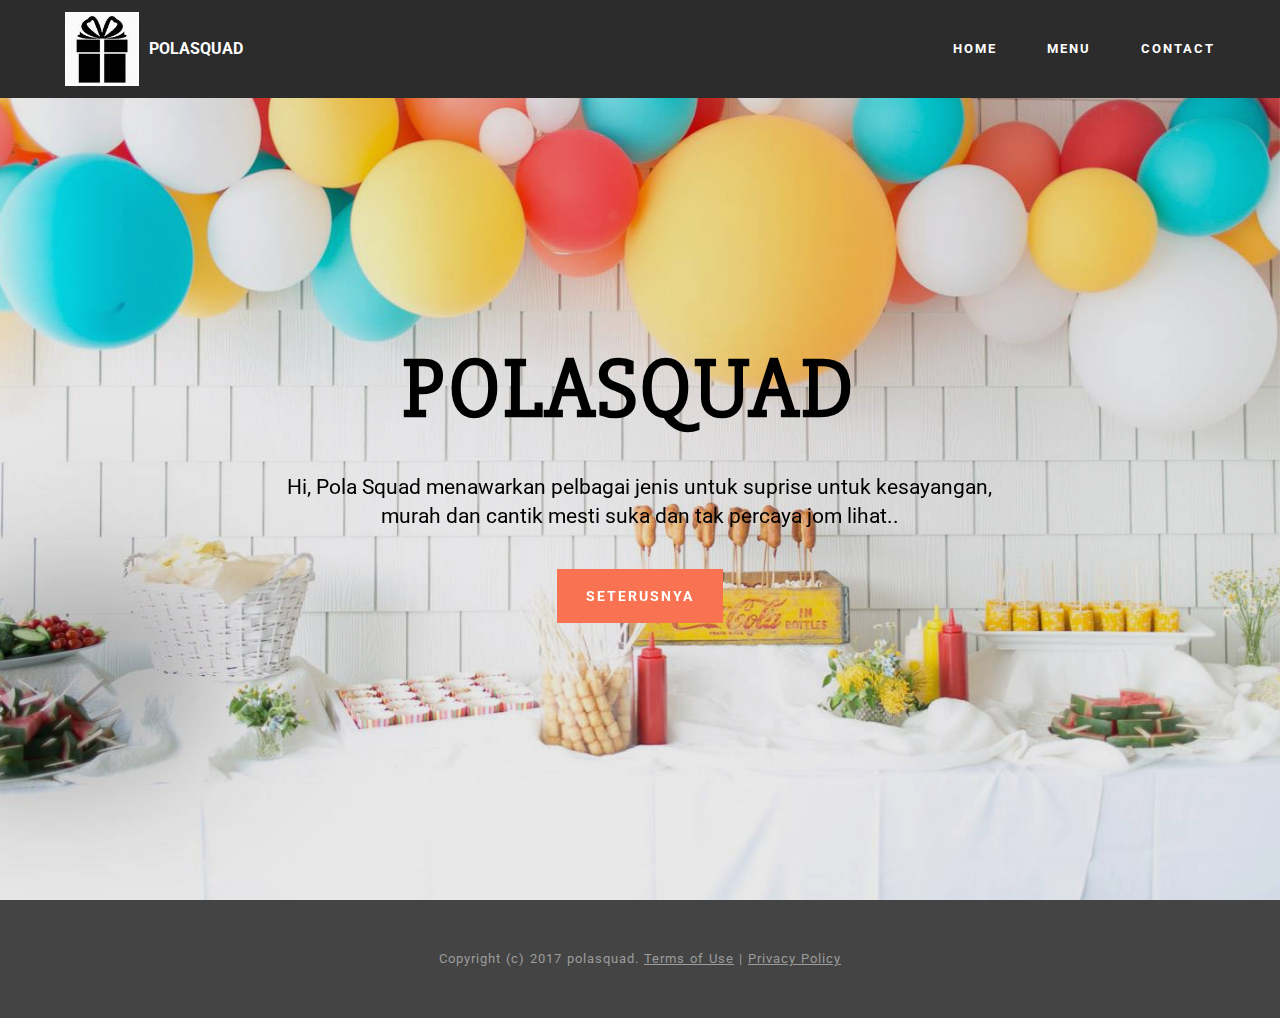
<file: index.html>
<!DOCTYPE html>
<html>
<head>
  <!-- Site made with Mobirise Website Builder v4.4.1, https://mobirise.com -->
  <meta charset="UTF-8">
  <meta http-equiv="X-UA-Compatible" content="IE=edge">
  <meta name="generator" content="Mobirise v4.4.1, mobirise.com">
  <meta name="viewport" content="width=device-width, initial-scale=1">
  <link rel="shortcut icon" href="assets/images/images-128x128.jpg" type="image/x-icon">
  <meta name="description" content="">
  <title>Home</title>
  <link rel="stylesheet" href="https://fonts.googleapis.com/css?family=Roboto:700,400&subset=cyrillic,latin,greek,vietnamese">
  <link rel="stylesheet" href="assets/bootstrap/css/bootstrap.min.css">
  <link rel="stylesheet" href="assets/animate.css/animate.min.css">
  <link rel="stylesheet" href="assets/mobirise/css/style.css">
  <link rel="stylesheet" href="assets/mobirise/css/mbr-additional.css" type="text/css">
  
  
  
</head>
<body>
<section class="mbr-navbar mbr-navbar--freeze mbr-navbar--absolute mbr-navbar--sticky mbr-navbar--auto-collapse" id="ext_menu-1" data-rv-view="321">
    <div class="mbr-navbar__section mbr-section">
        <div class="mbr-section__container container">
            <div class="mbr-navbar__container">
                <div class="mbr-navbar__column mbr-navbar__column--s mbr-navbar__brand">
                    <span class="mbr-navbar__brand-link mbr-brand mbr-brand--inline">
                        <span class="mbr-brand__logo"><a href="index.html" target="_blank"><img src="assets/images/images-128x128.jpg" class="mbr-navbar__brand-img mbr-brand__img" alt="Mobirise"></a></span>
                        <span class="mbr-brand__name"><a class="mbr-brand__name text-white" href="index.html">POLASQUAD</a></span>
                    </span>
                </div>
                <div class="mbr-navbar__hamburger mbr-hamburger"><span class="mbr-hamburger__line"></span></div>
                <div class="mbr-navbar__column mbr-navbar__menu">
                    <nav class="mbr-navbar__menu-box mbr-navbar__menu-box--inline-right">
                        <div class="mbr-navbar__column">
                            <ul class="mbr-navbar__items mbr-navbar__items--right float-left mbr-buttons mbr-buttons--freeze mbr-buttons--right btn-decorator mbr-buttons--active mbr-buttons--only-links"><li class="mbr-navbar__item"><a class="mbr-buttons__link btn text-white" href="index.html">HOME</a></li><li class="mbr-navbar__item"><a class="mbr-buttons__link btn text-white" href="page2.html">MENU</a></li><li class="mbr-navbar__item"><a class="mbr-buttons__link btn text-white" href="page3.html">CONTACT</a></li></ul>                            
                            
                        </div>
                    </nav>
                </div>
            </div>
        </div>
    </div>
</section>

<section class="engine"><a href="https://mobirise.co/c">free web maker</a></section><section class="mbr-box mbr-section mbr-section--relative mbr-section--fixed-size mbr-section--full-height mbr-section--bg-adapted mbr-parallax-background" id="header4-2" data-rv-view="323" style="background-image: url(assets/images/jillian-harris-leos-birthday-235-1500x1000.jpg);">
    <div class="mbr-box__magnet mbr-box__magnet--sm-padding mbr-box__magnet--center-center mbr-after-navbar">
        <div class="mbr-overlay" style="opacity: 0.1; background-color: rgb(34, 34, 34);"></div>
        <div class="mbr-box__container mbr-section__container container">
            <div class="mbr-box mbr-box--stretched"><div class="mbr-box__magnet mbr-box__magnet--center-center">
                <div class="row"><div class=" col-sm-8 col-sm-offset-2">
                    <div class="mbr-hero animated fadeInUp">
                        <h1 class="mbr-hero__text">POLASQUAD&nbsp;<br><br></h1>
                        <p class="mbr-hero__subtext">Hi, Pola Squad menawarkan pelbagai jenis untuk suprise untuk kesayangan, murah dan cantik mesti suka dan tak percaya jom lihat..</p>
                    </div>
                    <div class="mbr-buttons btn-inverse mbr-buttons--center"><a class="mbr-buttons__btn btn btn-lg btn-danger animated fadeInUp delay" href="page2.html">SETERUSNYA</a> </div>
                </div></div>
            </div></div>
        </div>
        
    </div>
</section>

<footer class="mbr-section mbr-section--relative mbr-section--fixed-size" id="footer1-3" data-rv-view="326" style="background-color: rgb(68, 68, 68);">
    
    <div class="mbr-section__container container">
        <div class="mbr-footer mbr-footer--wysiwyg row" style="padding-top: 49.2px; padding-bottom: 49.2px;">
            <div class="col-sm-12">
                <p class="mbr-footer__copyright">Copyright (c) 2017 polasquad. <a class="mbr-footer__link text-gray" href="https://mobirise.com/">Terms of Use</a>  | <a class="mbr-footer__link text-gray" href="https://mobirise.com/">Privacy Policy</a></p>
            </div>
        </div>
    </div>
</footer>


  <script src="assets/web/assets/jquery/jquery.min.js"></script>
  <script src="assets/bootstrap/js/bootstrap.min.js"></script>
  <script src="assets/smooth-scroll/smooth-scroll.js"></script>
  <script src="assets/jarallax/jarallax.js"></script>
  <script src="assets/mobirise/js/script.js"></script>
  
  
</body>
</html>
</file>
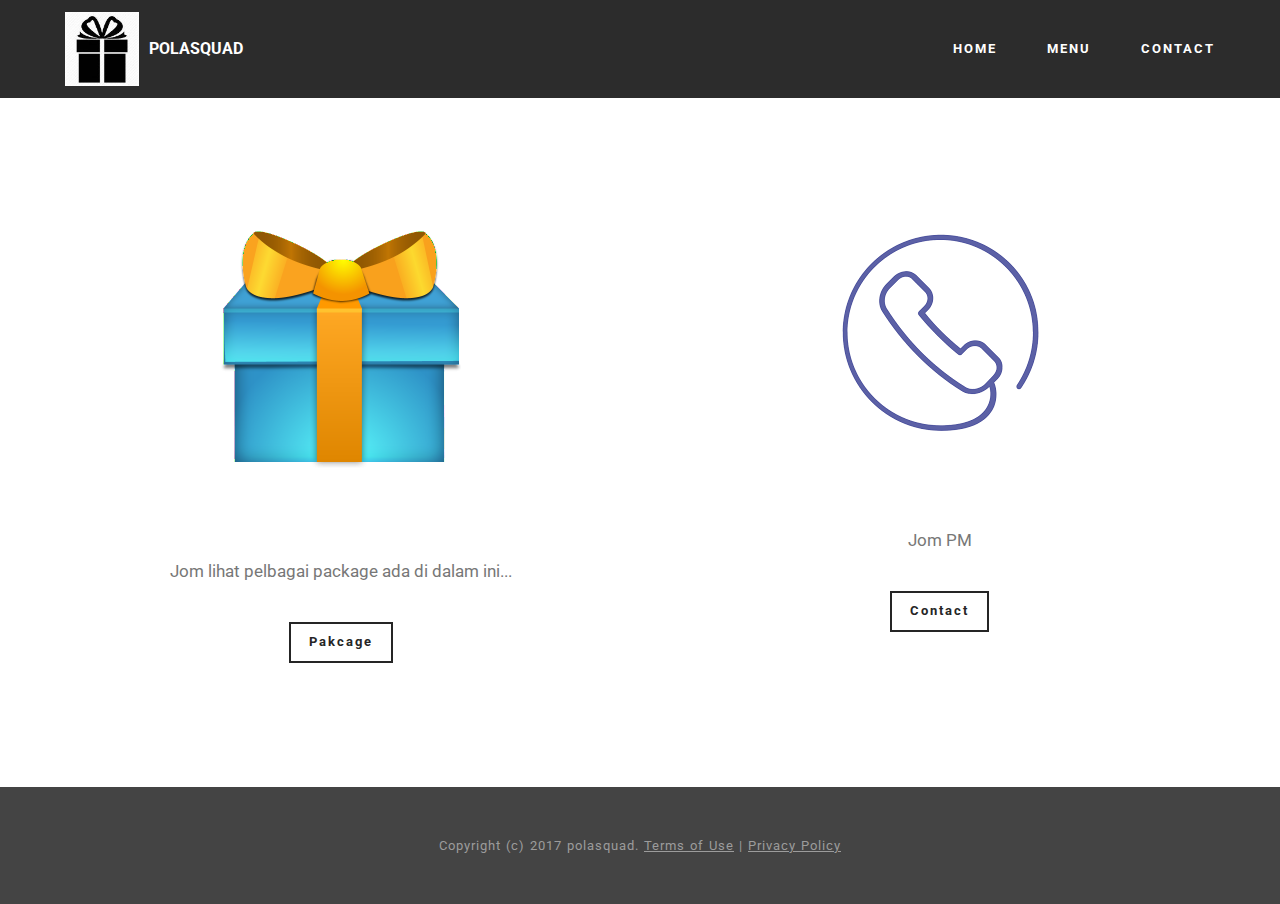
<file: page2.html>
<!DOCTYPE html>
<html>
<head>
  <!-- Site made with Mobirise Website Builder v4.4.1, https://mobirise.com -->
  <meta charset="UTF-8">
  <meta http-equiv="X-UA-Compatible" content="IE=edge">
  <meta name="generator" content="Mobirise v4.4.1, mobirise.com">
  <meta name="viewport" content="width=device-width, initial-scale=1">
  <link rel="shortcut icon" href="assets/images/images-128x128.jpg" type="image/x-icon">
  <meta name="description" content="Web Creator Description">
  <title>Page 2</title>
  <link rel="stylesheet" href="https://fonts.googleapis.com/css?family=Roboto:700,400&subset=cyrillic,latin,greek,vietnamese">
  <link rel="stylesheet" href="assets/bootstrap/css/bootstrap.min.css">
  <link rel="stylesheet" href="assets/mobirise/css/style.css">
  <link rel="stylesheet" href="assets/mobirise/css/mbr-additional.css" type="text/css">
  
  
  
</head>
<body>
<section class="mbr-navbar mbr-navbar--freeze mbr-navbar--absolute mbr-navbar--sticky mbr-navbar--auto-collapse" id="ext_menu-6" data-rv-view="330">
    <div class="mbr-navbar__section mbr-section">
        <div class="mbr-section__container container">
            <div class="mbr-navbar__container">
                <div class="mbr-navbar__column mbr-navbar__column--s mbr-navbar__brand">
                    <span class="mbr-navbar__brand-link mbr-brand mbr-brand--inline">
                        <span class="mbr-brand__logo"><a href="index.html" target="_blank"><img src="assets/images/images-128x128.jpg" class="mbr-navbar__brand-img mbr-brand__img" alt="Mobirise"></a></span>
                        <span class="mbr-brand__name"><a class="mbr-brand__name text-white" href="index.html">POLASQUAD</a></span>
                    </span>
                </div>
                <div class="mbr-navbar__hamburger mbr-hamburger"><span class="mbr-hamburger__line"></span></div>
                <div class="mbr-navbar__column mbr-navbar__menu">
                    <nav class="mbr-navbar__menu-box mbr-navbar__menu-box--inline-right">
                        <div class="mbr-navbar__column">
                            <ul class="mbr-navbar__items mbr-navbar__items--right float-left mbr-buttons mbr-buttons--freeze mbr-buttons--right btn-decorator mbr-buttons--active mbr-buttons--only-links"><li class="mbr-navbar__item"><a class="mbr-buttons__link btn text-white" href="index.html">HOME</a></li><li class="mbr-navbar__item"><a class="mbr-buttons__link btn text-white" href="page2.html">MENU</a></li><li class="mbr-navbar__item"><a class="mbr-buttons__link btn text-white" href="page3.html">CONTACT</a></li></ul>                            
                            
                        </div>
                    </nav>
                </div>
            </div>
        </div>
    </div>
</section>

<section class="engine"><a href="https://mobirise.co/f">free bootstrap builder</a></section><section class="mbr-section mbr-section--relative mbr-section--fixed-size mbr-after-navbar" id="features1-8" data-rv-view="332" style="background-color: rgb(255, 255, 255);">
    
    
    <div class="mbr-section__container container mbr-section__container--std-top-padding" style="padding-top: 124px;">
        <div class="mbr-section__row row">
            <div class="mbr-section__col col-xs-12 col-sm-6">
                <div class="mbr-section__container mbr-section__container--center mbr-section__container--middle">
                    <figure class="mbr-figure"><img src="assets/images/0de6ffb32b3bd0c5ea5dc9eb82c39a10-256x256.png" class="mbr-figure__img"></figure>
                </div>
                <div class="mbr-section__container mbr-section__container--middle">
                    <div class="mbr-header mbr-header--reduce mbr-header--center mbr-header--wysiwyg">
                        <h3 class="mbr-header__text"></h3>
                    </div>
                </div>
                <div class="mbr-section__container mbr-section__container--middle">
                    <div class="mbr-article mbr-article--wysiwyg">
                        <p>Jom lihat pelbagai package ada di dalam ini...</p>
                    </div>
                </div>
                <div class="mbr-section__container mbr-section__container--last" style="padding-bottom: 124px;">
                    <div class="mbr-buttons mbr-buttons--center"><a href="page1.html" class="mbr-buttons__btn btn btn-wrap btn-xs-lg btn-default">Pakcage</a></div>
                </div>
            </div>
            <div class="mbr-section__col col-xs-12 col-sm-6">
                <div class="mbr-section__container mbr-section__container--center mbr-section__container--middle">
                    <figure class="mbr-figure"><img src="assets/images/images-225x225.png" class="mbr-figure__img"></figure>
                </div>
                <div class="mbr-section__container mbr-section__container--middle">
                    <div class="mbr-header mbr-header--reduce mbr-header--center mbr-header--wysiwyg">
                        <h3 class="mbr-header__text"></h3>
                    </div>
                </div>
                <div class="mbr-section__container mbr-section__container--middle">
                    <div class="mbr-article mbr-article--wysiwyg">
                        <p>Jom PM</p>
                    </div>
                </div>
                <div class="mbr-section__container mbr-section__container--last" style="padding-bottom: 124px;">
                    <div class="mbr-buttons mbr-buttons--center"><a href="page3.html" class="mbr-buttons__btn btn btn-wrap btn-xs-lg btn-default">Contact</a></div>
                </div>
            </div>
            
            
            
            
            
            
            
        </div>
    </div>
</section>

<footer class="mbr-section mbr-section--relative mbr-section--fixed-size" id="footer1-7" data-rv-view="331" style="background-color: rgb(68, 68, 68);">
    
    <div class="mbr-section__container container">
        <div class="mbr-footer mbr-footer--wysiwyg row" style="padding-top: 49.2px; padding-bottom: 49.2px;">
            <div class="col-sm-12">
                <p class="mbr-footer__copyright">Copyright (c) 2017 polasquad. <a class="mbr-footer__link text-gray" href="https://mobirise.com/">Terms of Use</a>  | <a class="mbr-footer__link text-gray" href="https://mobirise.com/">Privacy Policy</a></p>
            </div>
        </div>
    </div>
</footer>


  <script src="assets/web/assets/jquery/jquery.min.js"></script>
  <script src="assets/bootstrap/js/bootstrap.min.js"></script>
  <script src="assets/smooth-scroll/smooth-scroll.js"></script>
  <script src="assets/mobirise/js/script.js"></script>
  
  
</body>
</html>
</file>
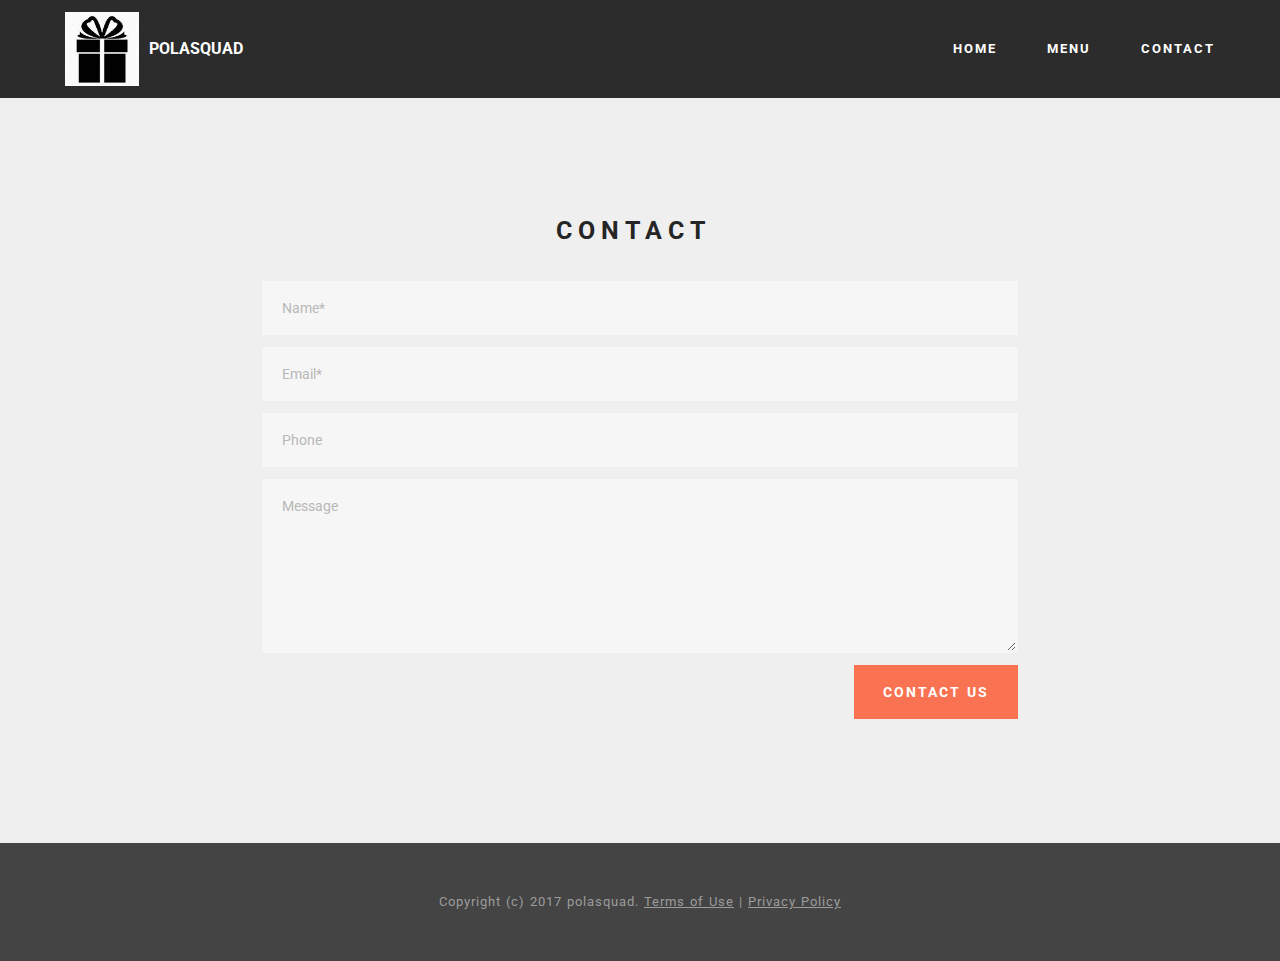
<file: page3.html>
<!DOCTYPE html>
<html>
<head>
  <!-- Site made with Mobirise Website Builder v4.4.1, https://mobirise.com -->
  <meta charset="UTF-8">
  <meta http-equiv="X-UA-Compatible" content="IE=edge">
  <meta name="generator" content="Mobirise v4.4.1, mobirise.com">
  <meta name="viewport" content="width=device-width, initial-scale=1">
  <link rel="shortcut icon" href="assets/images/images-128x128.jpg" type="image/x-icon">
  <meta name="description" content="Website Creator Description">
  <title>Page 3</title>
  <link rel="stylesheet" href="https://fonts.googleapis.com/css?family=Roboto:700,400&subset=cyrillic,latin,greek,vietnamese">
  <link rel="stylesheet" href="assets/bootstrap/css/bootstrap.min.css">
  <link rel="stylesheet" href="assets/mobirise/css/style.css">
  <link rel="stylesheet" href="assets/mobirise/css/mbr-additional.css" type="text/css">
  
  
  
</head>
<body>
<section class="mbr-navbar mbr-navbar--freeze mbr-navbar--absolute mbr-navbar--sticky mbr-navbar--auto-collapse" id="ext_menu-c" data-rv-view="341">
    <div class="mbr-navbar__section mbr-section">
        <div class="mbr-section__container container">
            <div class="mbr-navbar__container">
                <div class="mbr-navbar__column mbr-navbar__column--s mbr-navbar__brand">
                    <span class="mbr-navbar__brand-link mbr-brand mbr-brand--inline">
                        <span class="mbr-brand__logo"><a href="index.html" target="_blank"><img src="assets/images/images-128x128.jpg" class="mbr-navbar__brand-img mbr-brand__img" alt="Mobirise"></a></span>
                        <span class="mbr-brand__name"><a class="mbr-brand__name text-white" href="index.html">POLASQUAD</a></span>
                    </span>
                </div>
                <div class="mbr-navbar__hamburger mbr-hamburger"><span class="mbr-hamburger__line"></span></div>
                <div class="mbr-navbar__column mbr-navbar__menu">
                    <nav class="mbr-navbar__menu-box mbr-navbar__menu-box--inline-right">
                        <div class="mbr-navbar__column">
                            <ul class="mbr-navbar__items mbr-navbar__items--right float-left mbr-buttons mbr-buttons--freeze mbr-buttons--right btn-decorator mbr-buttons--active mbr-buttons--only-links"><li class="mbr-navbar__item"><a class="mbr-buttons__link btn text-white" href="index.html">HOME</a></li><li class="mbr-navbar__item"><a class="mbr-buttons__link btn text-white" href="page2.html">MENU</a></li><li class="mbr-navbar__item"><a class="mbr-buttons__link btn text-white" href="page3.html">CONTACT</a></li></ul>                            
                            
                        </div>
                    </nav>
                </div>
            </div>
        </div>
    </div>
</section>

<section class="engine"><a href="https://mobirise.co">Mobirise</a></section><section class="mbr-section mbr-section--relative mbr-section--fixed-size mbr-after-navbar" id="form1-e" data-rv-view="343" style="background-color: rgb(239, 239, 239);">
    
    <div class="mbr-section__container mbr-section__container--std-padding container" style="padding-top: 124px; padding-bottom: 124px;">
        <div class="row">
            <div class="col-sm-12">
                <div class="row">
                    <div class="col-sm-8 col-sm-offset-2" data-form-type="formoid">
                        <div class="mbr-header mbr-header--center mbr-header--std-padding">
                            <h2 class="mbr-header__text">CONTACT&nbsp;</h2>
                        </div>
                        <div data-form-alert="true">
                            <div class="hide" data-form-alert-success="true">Thanks for filling out form!</div>
                        </div>
                        <form action="https://mobirise.com/" method="post" data-form-title="CONTACT&amp;nbsp;">
                            <input type="hidden" value="RgOcdBVgkxeS6g67tpA8Pl/EmkyHpp0tt6KP6V2Wn77Qqcw2RBnU738MUTlmmjTSl8Bpf38ZpCjypdWAO13WqhaKE94Q0saZHcHEcPx3qhx/+Bo1Fpr6vwe8d+e5/Wax" data-form-email="true">
                            <div class="form-group">
                                <input type="text" class="form-control" name="name" required="" placeholder="Name*" data-form-field="Name">
                            </div>
                            <div class="form-group">
                                <input type="email" class="form-control" name="email" required="" placeholder="Email*" data-form-field="Email">
                            </div>
                            <div class="form-group">
                                <input type="tel" class="form-control" name="phone" placeholder="Phone" data-form-field="Phone">
                            </div>
                            <div class="form-group">
                                <textarea class="form-control" name="message" rows="7" placeholder="Message" data-form-field="Message"></textarea>
                            </div>
                            <div class="mbr-buttons mbr-buttons--right"><button type="submit" class="mbr-buttons__btn btn btn-lg btn-danger">CONTACT US</button></div>
                        </form>
                    </div>
                </div>
            </div>
        </div>
    </div>
</section>

<footer class="mbr-section mbr-section--relative mbr-section--fixed-size" id="footer1-d" data-rv-view="342" style="background-color: rgb(68, 68, 68);">
    
    <div class="mbr-section__container container">
        <div class="mbr-footer mbr-footer--wysiwyg row" style="padding-top: 49.2px; padding-bottom: 49.2px;">
            <div class="col-sm-12">
                <p class="mbr-footer__copyright">Copyright (c) 2017 polasquad. <a class="mbr-footer__link text-gray" href="https://mobirise.com/">Terms of Use</a>  | <a class="mbr-footer__link text-gray" href="https://mobirise.com/">Privacy Policy</a></p>
            </div>
        </div>
    </div>
</footer>


  <script src="assets/web/assets/jquery/jquery.min.js"></script>
  <script src="assets/bootstrap/js/bootstrap.min.js"></script>
  <script src="assets/smooth-scroll/smooth-scroll.js"></script>
  <!--[if lte IE 9]>
    <script src="assets/jquery-placeholder/jquery.placeholder.min.js"></script>
  <![endif]-->
  <script src="assets/mobirise/js/script.js"></script>
  <script src="assets/formoid/formoid.min.js"></script>
  
  
</body>
</html>
</file>
<file: assets/mobirise/css/mbr-additional.css>
@import url(https://fonts.googleapis.com/css?family=Slabo+27px);
@import url(https://fonts.googleapis.com/css?family=Open+Sans+Condensed:300,700);

#ext_menu-1 .mbr-brand__name {
  font-size: 16px;
}
#ext_menu-1.mbr-navbar--stuck .mbr-navbar__section {
  background: #2c2c2c;
}
#ext_menu-1 .mbr-navbar__section {
  background: #2c2c2c;
}
#ext_menu-1 .mbr-navbar__hamburger {
  color: #ffffff;
}
#header4-2 H1 {
  color: #000000;
  font-family: 'Slabo 27px', serif;
  font-size: 84px;
}
#header4-2 P {
  color: #000000;
  text-align: center;
}
#footer1-3 P {
  text-align: center;
}

#ext_menu-4 .mbr-brand__name {
  font-size: 16px;
}
#ext_menu-4.mbr-navbar--stuck .mbr-navbar__section {
  background: #2c2c2c;
}
#ext_menu-4 .mbr-navbar__section {
  background: #2c2c2c;
}
#ext_menu-4 .mbr-navbar__hamburger {
  color: #ffffff;
}
#footer1-5 P {
  text-align: center;
}
#content1-b DIV {
  text-align: center;
  color: #000000;
  font-size: 24px;
  font-family: 'Open Sans Condensed', sans-serif;
}
#ext_menu-6 .mbr-brand__name {
  font-size: 16px;
}
#ext_menu-6.mbr-navbar--stuck .mbr-navbar__section {
  background: #2c2c2c;
}
#ext_menu-6 .mbr-navbar__section {
  background: #2c2c2c;
}
#ext_menu-6 .mbr-navbar__hamburger {
  color: #ffffff;
}
#footer1-7 P {
  text-align: center;
}
#features1-8 P {
  text-align: center;
}
#ext_menu-c .mbr-brand__name {
  font-size: 16px;
}
#ext_menu-c.mbr-navbar--stuck .mbr-navbar__section {
  background: #2c2c2c;
}
#ext_menu-c .mbr-navbar__section {
  background: #2c2c2c;
}
#ext_menu-c .mbr-navbar__hamburger {
  color: #ffffff;
}
#footer1-d P {
  text-align: center;
}
</file>
<file: assets/mobirise/css/style.css>
.is-builder .animated {
  -webkit-animation-name: none !important;
  animation-name: none !important;
}
html {
  position: relative;
  min-height: 100%;
}
.mbr-embedded-video {
  position: relative;
}
.mbr-background-video,
.mbr-background-video-preview {
  bottom: 0;
  left: 0;
  overflow: hidden;
  position: absolute;
  right: 0;
  top: 0;
}
.mbr-parallax-background,
.mbr-background {
  background-attachment: fixed !important;
  background-position: 50% 0;
  background-repeat: no-repeat;
  background-size: cover !important;
}
.mbr-hidden-scrollbar .mbr-parallax-background {
  background-size: auto 130%;
}
.mobile .mbr-parallax-background {
  background-attachment: scroll !important;
}
.mbr-background {
  background-attachment: scroll !important;
}
.mbr-navbar {
  position: relative;
  width: 100%;
}
.mbr-navbar:before {
  content: "";
  display: block;
}
.mbr-navbar__brand-link:after,
.mbr-navbar__brand-img {
  max-height: 74px;
  height: 100%;
}
.mbr-navbar:before,
.mbr-navbar__container {
  height: 98px;
}
.mbr-navbar--ss .mbr-navbar__brand-link:after,
.mbr-navbar--ss .mbr-navbar__brand-img {
  height: 74px;
}
.mbr-navbar--ss:before,
.mbr-navbar--ss .mbr-navbar__container {
  height: 98px;
}
.mbr-navbar--xs .mbr-navbar__brand-link:after,
.mbr-navbar--xs .mbr-navbar__brand-img {
  height: 32px;
}
.mbr-navbar--xs:before,
.mbr-navbar--xs .mbr-navbar__container {
  height: 56px;
}
.mbr-navbar--s .mbr-navbar__brand-link:after,
.mbr-navbar--s .mbr-navbar__brand-img {
  height: 48px;
}
.mbr-navbar--s:before,
.mbr-navbar--s .mbr-navbar__container {
  height: 72px;
}
.mbr-navbar--m .mbr-navbar__brand-link:after,
.mbr-navbar--m .mbr-navbar__brand-img {
  height: 64px;
}
.mbr-navbar--m:before,
.mbr-navbar--m .mbr-navbar__container {
  height: 88px;
}
.mbr-navbar--l .mbr-navbar__brand-link:after,
.mbr-navbar--l .mbr-navbar__brand-img {
  height: 96px;
}
.mbr-navbar--l:before,
.mbr-navbar--l .mbr-navbar__container {
  height: 120px;
}
.mbr-navbar--xl .mbr-navbar__brand-link:after,
.mbr-navbar--xl .mbr-navbar__brand-img {
  height: 128px;
}
.mbr-navbar--xl:before,
.mbr-navbar--xl .mbr-navbar__container {
  height: 152px;
}
.mbr-navbar--short .mbr-navbar__brand-link:after,
.mbr-navbar--short .mbr-navbar__brand-img {
  height: 40px;
}
.mbr-navbar--short .mbr-brand__logo .mbr-iconfont{
  font-size: 40px;
}
.mbr-navbar--short:before,
.mbr-navbar--short .mbr-navbar__container {
  height: 64px;
}
.mbr-navbar--short .mbr-navbar__container {
  padding: 12px 0;
}
@media (max-width: 767px) {
  .mbr-navbar--short .mbr-navbar__brand-link:after,
  .mbr-navbar--short .mbr-navbar__brand-img {
    height: 31px;
  }
  .mbr-navbar--short:before,
  .mbr-navbar--short .mbr-navbar__container {
    height: 45px;
  }
  .mbr-navbar--short .mbr-navbar__container {
    padding: 7px 0;
  }
}
.mbr-navbar__brand-img {
  position: relative;
}
.mbr-navbar__brand-img,
.mbr-navbar__container,
.mbr-navbar__section {
  -webkit-transition: all 300ms ease-in-out 0s;
  -o-transition: all 300ms ease-in-out 0s;
  transition: all 300ms ease-in-out 0s;
}
.mbr-navbar__section {
  background: #2c2c2c;
  height: auto;
  position: absolute;
  top: 0;
  width: 100%;
  z-index: 1000;
}
.mbr-navbar__container {
  display: table;
  padding: 12px 0;
  width: 100%;
}
.mbr-navbar__menu-box {
  display: table;
  width: 100%;
}
.mbr-navbar__menu-box--inline-left,
.mbr-navbar__menu-box--inline-center,
.mbr-navbar__menu-box--inline-right {
  display: block;
  text-align: left;
}
.mbr-navbar__menu-box--inline-center {
  text-align: center;
}
.mbr-navbar__menu-box--inline-right {
  text-align: right;
}
.mbr-navbar__column {
  display: table-cell;
  vertical-align: middle;
}
.mbr-navbar__column--xxs {
  width: 1%;
}
.mbr-navbar__column--xs {
  width: 10%;
}
.mbr-navbar__column--s {
  width: 20%;
}
.mbr-navbar__column--m {
  width: 30%;
}
.mbr-navbar__column--l {
  width: 40%;
}
.mbr-navbar__column--xl {
  width: 50%;
}
.mbr-navbar__menu-box--inline-left .mbr-navbar__column,
.mbr-navbar__menu-box--inline-center .mbr-navbar__column,
.mbr-navbar__menu-box--inline-right .mbr-navbar__column {
  display: inline-block;
}
.mbr-navbar__items {
  float: left;
  padding-left: 0px;
  position: relative;
  left: -20px;
}
.mbr-navbar__items--right {
  float: right;
  left: 0;
}
.float-left {
  float: left;
}
.mbr-navbar__item {
  display: block;
  float: left;
  position: relative;
}
.mbr-navbar__hamburger {
  display: none;
  margin-top: -11px;
  position: absolute;
  right: 0;
  top: 50%;
  z-index: 10000;
}
.mbr-navbar--collapsed .mbr-navbar__container {
  position: relative;
}
.mbr-navbar--collapsed .mbr-navbar__column {
  display: block;
  width: 100%;
}
.mbr-navbar--collapsed .mbr-navbar__items--right {
  padding-top: 13px;
}
.mbr-navbar--collapsed .mbr-navbar__menu {
  background: rgba(0, 0, 0, 0.9);
  display: none;
  height: 100%;
  left: 0;
  position: fixed;
  top: 0;
  width: 100%;
  z-index: 9999;
}
.mbr-navbar--collapsed .mbr-navbar__menu-box {
  display: table-cell;
  vertical-align: middle;
}
.mbr-navbar--collapsed .mbr-navbar__items {
  float: none;
}
.mbr-navbar--collapsed .mbr-navbar__item {
  float: none;
}
.mbr-navbar--collapsed .mbr-navbar__hamburger {
  display: block;
}
.mbr-navbar--collapsed.mbr-navbar--open .mbr-navbar__menu {
  display: table;
}
.mbr-navbar--collapsed.mbr-navbar--open:not(.mbr-navbar--sticky) .mbr-navbar__section {
  background: none;
  position: fixed;
}
.mbr-navbar--collapsed.mbr-navbar--open .mbr-navbar__brand {
  visibility: hidden;
}
.mbr-navbar--collapsed.mbr-navbar--sticky.mbr-navbar--open .mbr-navbar__brand {
  visibility: visible;
}
.mbr-navbar--collapsed.mbr-navbar--open .mbr-navbar__brand-img,
.mbr-navbar--collapsed.mbr-navbar--open .mbr-navbar__container {
  -webkit-transition: none;
  -o-transition: none;
  transition: none;
}
.mbr-navbar--freeze.mbr-navbar--collapsed.mbr-navbar--open .mbr-navbar__hamburger,
.mbr-navbar--freeze.mbr-navbar--collapsed.mbr-navbar--open .mbr-navbar__hamburger:hover {
  color: #fff !important;
}
.mbr-navbar--sticky .mbr-navbar__section {
  position: fixed;
}
.mbr-navbar--absolute {
  position: absolute;
}
/* fix for popup menu conflict */
@media (max-width: 480px) {
  .mbr-navbar--absolute.mbr-navbar[id^=menu-] {
    position: absolute;
  }
}
.mbr-navbar--transparent .mbr-navbar__section {
  background: none;
}
.mbr-navbar--stuck .mbr-navbar__section,
.mbr-navbar--relative .mbr-navbar__section {
  background: #2c2c2c;
}
@media (max-width: 991px) {
  .mbr-navbar--auto-collapse .mbr-navbar__container {
    position: relative;
  }
  .mbr-navbar--auto-collapse .mbr-navbar__column {
    display: block;
    width: 100%;
  }
  .mbr-navbar__column {
    max-height: 100vh;
    overflow-x: hidden;
    overflow-y:auto;
  }
  .mbr-navbar__column::-webkit-scrollbar {
    display:none;
  }
  .mbr-navbar--auto-collapse .mbr-navbar__items--right {
    padding-top: 13px;
  }
  .mbr-navbar--auto-collapse .mbr-navbar__menu {
    background: rgba(0, 0, 0, 0.9);
    display: none;
    height: 100%;
    left: 0;
    position: fixed;
    top: 0;
    width: 100%;
    z-index: 9999;
  }
  .mbr-navbar--auto-collapse .mbr-navbar__menu-box {
    display: table-cell;
    vertical-align: middle;
  }
  .mbr-navbar--auto-collapse .mbr-navbar__items {
    float: none;
  }
  .mbr-navbar--auto-collapse .mbr-navbar__item {
    float: none;
  }
  .mbr-navbar--auto-collapse .mbr-navbar__hamburger {
    display: block;
  }
  .mbr-navbar--auto-collapse.mbr-navbar--open .mbr-navbar__menu {
    display: table;
  }
  .mbr-navbar--auto-collapse.mbr-navbar--open:not(.mbr-navbar--sticky) .mbr-navbar__section {
    background: none;
    position: fixed;
  }
  .mbr-navbar--auto-collapse.mbr-navbar--open .mbr-navbar__brand {
    visibility: hidden;
  }
  .mbr-navbar--auto-collapse.mbr-navbar--sticky.mbr-navbar--open .mbr-navbar__brand {
    visibility: visible;
  }
  .mbr-navbar--auto-collapse.mbr-navbar--open .mbr-navbar__brand-img,
  .mbr-navbar--auto-collapse.mbr-navbar--open .mbr-navbar__container {
    -webkit-transition: none;
    -o-transition: none;
    transition: none;
  }
}
.mbr-after-navbar:before {
  content: "";
  display: block;
  height: 98px;
}
.mbr-hamburger {
  cursor: pointer;
  height: 23px;
  width: 30px;
}
.mbr-hamburger:focus {
  outline: none;
}
.mbr-hamburger__line,
.mbr-hamburger__line:before,
.mbr-hamburger__line:after {
  content: "";
  position: absolute;
  display: block;
  height: 1px;
  cursor: pointer;
}
.mbr-hamburger__line,
.mbr-hamburger__line:before,
.mbr-hamburger__line:after {
  width: 30px;
  border-bottom: 5px solid;
  top: 9px;
}
.mbr-hamburger__line:before {
  top: -9px;
}
.mbr-hamburger__line:after {
  top: 9px;
}
.mbr-hamburger__line,
.mbr-hamburger__line:before,
.mbr-hamburger__line:after {
  -webkit-transition: all 300ms ease-in-out;
  transition: all 300ms ease-in-out;
}
.mbr-hamburger--open .mbr-hamburger__line {
  border-color: transparent;
}
.mbr-hamburger--open .mbr-hamburger__line:before,
.mbr-hamburger--open .mbr-hamburger__line:after {
  top: 0;
}
.mbr-hamburger--open .mbr-hamburger__line:before {
  -ms-transform: rotate(45deg);
  -webkit-transform: rotate(45deg);
  transform: rotate(45deg);
}
.mbr-hamburger--open .mbr-hamburger__line:after {
  top: 10px;
  -ms-transform: translatey(-10px) rotate(-45deg);
  -webkit-transform: translatey(-10px) rotate(-45deg);
  transform: translatey(-10px) rotate(-45deg);
}
@media (max-width: 767px) {
  .mbr-hamburger {
    height: 23px;
    width: 27px;
  }
  .mbr-hamburger__line,
  .mbr-hamburger__line:before,
  .mbr-hamburger__line:after {
    width: 27px;
    border-bottom: 4px solid;
    top: 9px;
  }
  .mbr-hamburger__line:before {
    top: -9px;
  }
  .mbr-hamburger__line:after {
    top: 9px;
  }
}

.navbar-dropdown .hamburger-icon {
  content: "";
  width: 16px;
  -webkit-box-shadow: 0 -6px 0 1px,0 0 0 1px,0 6px 0 1px;
  -moz-box-shadow: 0 -6px 0 1px,0 0 0 1px,0 6px 0 1px;
  box-shadow: 0 -6px 0 1px,0 0 0 1px,0 6px 0 1px;
}

.mbr-brand {
  display: block;
  float: left;
  position: relative;
}
.mbr-brand,
.mbr-brand:hover {
  text-decoration: none;
}
.mbr-brand__name {
  display: block;
  font-weight: bold;
  margin-top: 5px;
  text-align: center;
}
.mbr-brand__name,
.mbr-brand__name:hover {
  text-decoration: none;
}
.mbr-brand--inline {
  display: table;
}
.mbr-brand--inline:after {
  content: "";
  display: table-cell;
  width: 1px;
}
.mbr-brand--inline .mbr-brand__logo,
.mbr-brand--inline .mbr-brand__name {
  display: table-cell;
  vertical-align: middle;
}
.mbr-brand--inline .mbr-brand__logo {
  padding-right: 10px;
}
.mbr-brand--inline .mbr-brand__name {
  margin: 0;
  text-align: left;
}
.mbr-form {
  display: table;
  margin-top: -13px;
  position: relative;
  top: 14px;
  width: 100%;
}
.mbr-form__left,
.mbr-form__right {
  display: table-cell;
  vertical-align: top;
}
.mbr-form__left {
  padding-right: 3px;
}
.mbr-form__right {
  width: 1px;
}
@media (max-width: 530px) {
  .mbr-form {
    display: block;
    margin-top: -27px;
    position: relative;
    top: 26px;
  }
  .mbr-form__left,
  .mbr-form__right {
    display: block;
  }
  .mbr-form__left {
    margin-bottom: 12px;
    padding-right: 0;
  }
  .mbr-form__right {
    width: 100%;
  }
}
.mbr-section {
  padding: 0 20px;
}
.mbr-section--no-padding {
  padding: 0;
}
.mbr-section--relative {
  position: relative;
}
.mbr-section--fixed-size {
  overflow: hidden;
}
.mbr-section--full-height {
  height: 100vh;
}
.mbr-section--full-height.mbr-after-navbar:before {
  display: none;
}
.mbr-section--bg-adapted {
  background-attachment: scroll;
  background-position: 50% 0;
  background-repeat: no-repeat;
  background-size: cover;
}
.mbr-section--gray {
  background-color: #444444;
}
.mbr-section--light-gray {
  background-color: #f0f0f0;
}
.mbr-section--dark-gray {
  background-color: #3c3c3c;
}
.mbr-section__container {
  padding: 0;
  position: relative;
  z-index: 3;
}
.mbr-section__container--center {
  text-align: center;
}
.mbr-section__container--std-padding {
  padding: 93px 0;
}
.mbr-section__container--std-top-padding {
  padding-top: 93px;
}
.mbr-section__container--std-bot-padding {
  padding-bottom: 93px;
}
.mbr-section__container--sm-padding {
  padding: 41px 0;
}
.mbr-section__container--sm-top-padding {
  padding-top: 41px;
}
.mbr-section__container--sm-bot-padding {
  padding-bottom: 41px;
}
.mbr-section__container--isolated {
  padding-bottom: 93px;
  padding-top: 93px;
}
.mbr-section__container--first {
  padding-top: 93px;
  padding-bottom: 41px;
}
.mbr-section__container--middle {
  padding-bottom: 41px;
}
.mbr-section__container--last {
  padding-bottom: 93px;
}
.mbr-section__row {
  margin-left: -24px;
  margin-right: -24px;
}
.mbr-section__col {
  overflow: hidden;
  padding-left: 24px;
  padding-right: 24px;
}
.mbr-section__left {
  padding-right: 40px;
}
.mbr-section__right {
  padding-left: 15px;
}
.mbr-section__header {
  line-height: 1.5em;
  margin: -10px 0 0;
  text-align: center;
}
@media (min-width: 768px) {
  .mbr-section--short-paddings .mbr-section__container--std-padding {
    padding: 59px 0;
  }
  .mbr-section--short-paddings .mbr-section__container--std-top-padding {
    padding-top: 59px;
  }
  .mbr-section--short-paddings .mbr-section__container--std-bot-padding {
    padding-bottom: 59px;
  }
  .mbr-section--short-paddings .mbr-section__container--sm-padding {
    padding: 41px 0;
  }
  .mbr-section--short-paddings .mbr-section__container--sm-top-padding {
    padding-top: 41px;
  }
  .mbr-section--short-paddings .mbr-section__container--sm-bot-padding {
    padding-bottom: 41px;
  }
  .mbr-section--short-paddings .mbr-section__container--isolated {
    padding-bottom: 59px;
    padding-top: 59px;
  }
  .mbr-section--short-paddings .mbr-section__container--first {
    padding-top: 59px;
    padding-bottom: 41px;
  }
  .mbr-section--short-paddings .mbr-section__container--middle {
    padding-bottom: 41px;
  }
  .mbr-section--short-paddings .mbr-section__container--last {
    padding-bottom: 59px;
  }
}
@media (max-width: 767px) {
  .mbr-section__left {
    padding-right: 15px;
  }
  .mbr-section__right {
    padding-left: 15px;
    padding-top: 51px;
  }
}
.mbr-arrow {
  bottom: 71px;
  left: 0;
  line-height: 1px;
  padding: 0 20px;
  position: absolute;
  width: 100%;
  z-index: 3;
}
.mbr-arrow__link {
  display: inline-block;
  font-size: 26px;
}
.mbr-arrow__link,
.mbr-arrow__link:hover,
.mbr-arrow__link:focus {
  color: #fff;
}
.mbr-arrow--floating .mbr-arrow__link {
  -webkit-animation: floating-arrow 1.6s infinite ease-in-out 0s;
  -o-animation: floating-arrow 1.6s infinite ease-in-out 0s;
  animation: floating-arrow 1.6s infinite ease-in-out 0s;
}
@-webkit-keyframes floating-arrow {
  from {
    -webkit-transform: translateY(0);
    transform: translateY(0);
  }
  65% {
    -webkit-transform: translateY(11px);
    transform: translateY(11px);
  }
  to {
    -webkit-transform: translateY(0);
    transform: translateY(0);
  }
}
@-o-keyframes floating-arrow {
  from {
    -webkit-transform: translateY(0);
    transform: translateY(0);
  }
  65% {
    -webkit-transform: translateY(11px);
    transform: translateY(11px);
  }
  to {
    -webkit-transform: translateY(0);
    transform: translateY(0);
  }
}
@keyframes floating-arrow {
  from {
    -webkit-transform: translateY(0);
    transform: translateY(0);
  }
  65% {
    -webkit-transform: translateY(11px);
    transform: translateY(11px);
  }
  to {
    -webkit-transform: translateY(0);
    transform: translateY(0);
  }
}
.mbr-arrow--dark .mbr-arrow__link,
.mbr-arrow--dark .mbr-arrow__link:hover,
.mbr-arrow--dark .mbr-arrow__link:focus {
  color: #252525;
}
@media (max-width: 767px) {
  .mbr-arrow {
    bottom: 41px;
  }
}
@media (max-width: 320px) {
  .mbr-arrow {
    bottom: 21px;
    text-align: center;
  }
}
@media all and (device-width: 320px) and (device-height: 568px) and (orientation: portrait) {
  .mbr-arrow {
    bottom: 31px;
  }
}
.mbr-box {
  display: table;
  width: 100%;
}
.mbr-box--fixed {
  table-layout: fixed;
}
.mbr-box--stretched {
  height: 100%;
}
.mbr-box__magnet {
  display: table-cell;
  float: none;
  height: 100%;
  margin-bottom: 0;
  margin-top: 0;
  text-align: center;
  vertical-align: middle;
}
.mbr-box__magnet--sm-padding {
  padding: 41px 0;
}
.mbr-box__magnet--top-left,
.mbr-box__magnet--top-center,
.mbr-box__magnet--top-right {
  vertical-align: top;
}
.mbr-box__magnet--bottom-left,
.mbr-box__magnet--bottom-center,
.mbr-box__magnet--bottom-right {
  vertical-align: bottom;
}
.mbr-box__magnet--top-left,
.mbr-box__magnet--center-left,
.mbr-box__magnet--bottom-left {
  text-align: left;
}
.mbr-box__magnet--top-right,
.mbr-box__magnet--center-right,
.mbr-box__magnet--bottom-right {
  text-align: right;
}
.mbr-box__container {
  height: 50%;
}
@media (max-width: 767px) {
  .mbr-box__container {
    height: 100%;
  }
  .mbr-box--adapted {
    display: block;
  }
  .mbr-box--adapted > .mbr-box__magnet {
    display: block;
    height: auto;
  }
}
.mbr-overlay {
  background: #222;
  bottom: 0;
  left: 0;
  position: absolute;
  right: 0;
  top: 0;
  z-index: 2;
}
.mbr-google-map__marker {
  color: #252525;
  display: none;
  margin: 0;
}
.mbr-google-map--loaded .mbr-google-map__marker {
  display: block;
}
.mbr-hero {
  color: #fff;
  position: relative;
}
.mbr-hero__text {
  font-size: 46px;
  font-weight: bold;
  left: -2px;
  letter-spacing: 2px;
  line-height: 50px;
  margin: -18px 0 1px 0;
  padding-bottom: 41px;
  position: relative;
  top: 8px;
}
.mbr-hero__subtext {
  font-size: 21px;
  line-height: 29px;
  margin: -32px 0 3px 0;
  padding: 0 0 41px 0;
  position: relative;
  top: 6px;
}
.mbr-figure {
  display: inline-block;
  /*line-height: 1px;*/
  margin: 0;
  max-width: 100%;
  overflow: hidden;
  position: relative;
}
.mbr-figure--no-bg {
  background: none;
}
.mbr-figure--full-width {
  display: block;
  width: 100%;
}
.mbr-figure.mbr-after-navbar:before {
  display: none;
}
.mbr-figure--full-width iframe,
.mbr-figure--full-width .mbr-figure__img,
.mbr-figure--full-width .mbr-figure__map {
  width: 100%;
}
.mbr-figure iframe,
.mbr-figure__img,
.mbr-figure__map {
  max-width: 100%;
}
@-webkit-keyframes mapCircleLoading {
  from {
    -webkit-transform: rotate(0deg);
  }
  to {
    -webkit-transform: rotate(359deg);
  }
}
@keyframes mapCircleLoading {
  from {
    transform: rotate(0deg);
  }
  to {
    transform: rotate(359deg);
  }
}
.mbr-figure__map {
  height: 400px;
  position: relative;
}
.mbr-figure__map--short {
  height: 300px;
}
.mbr-figure__map iframe {
  height: 100%;
  width: 100%;
}
.mbr-figure__map [data-state-details] {
  color: #6b6763;
  font-family: "Roboto", Helvetica, Arial, sans-serif;
  height: 1.5em;
  margin-top: -0.75em;
  padding-left: 20px;
  padding-right: 20px;
  position: absolute;
  text-align: center;
  top: 50%;
  width: 100%;
}
.mbr-figure__map[data-state] {
  background: #e9e5dc;
}
.mbr-figure__map[data-state="loading"] [data-state-details] {
  display: none;
}
.mbr-figure__map[data-state="loading"]::after {
  content: "";
  -webkit-animation: mapCircleLoading .6s infinite linear;
  animation: mapCircleLoading .6s infinite linear;
  border-radius: 50%;
  border: 6px rgba(255, 255, 255, 0.35) solid;
  border-top-color: #fff;
  height: 40px;
  left: 50%;
  margin-left: -20px;
  margin-top: -20px;
  position: absolute;
  top: 50%;
  width: 40px;
}
.mbr-figure__caption {
  background: rgba(0, 0, 0, 0.5);
  bottom: 0;
  color: #fff;
  display: block;
  font-size: 17px;
  left: 0;
  line-height: 1.3em;
  min-height: 53px;
  padding: 17px 20px;
  position: absolute;
  text-align: left;
  width: 100%;
}
.mbr-figure__caption--no-padding {
  padding: 17px 0;
}
.mbr-figure--wysiwyg .mbr-figure__caption a,
.mbr-figure--wysiwyg .mbr-figure__caption a:hover {
  color: inherit;
  text-decoration: underline;
}
.mbr-figure--caption-inside-top .mbr-figure__caption {
  bottom: auto;
  top: 0;
}
.mbr-figure--caption-outside-top .mbr-figure__caption,
.mbr-figure--caption-outside-bottom .mbr-figure__caption {
  background: none;
  position: relative;
}
.mbr-figure--no-bg.mbr-figure--caption-outside-top .mbr-figure__caption,
.mbr-figure--no-bg.mbr-figure--caption-outside-bottom .mbr-figure__caption {
  color: #252525;
}
.mbr-figure--no-bg.mbr-figure--caption-outside-top .mbr-figure__caption {
  margin-top: -3px;
  padding-top: 0;
}
.mbr-figure--no-bg.mbr-figure--caption-outside-bottom .mbr-figure__caption {
  margin-top: -2px;
  padding-bottom: 0;
  top: 2px;
}
.mbr-figure__caption--std-grid {
  background: none;
  z-index: 2;
  overflow: hidden;
}
@media (min-width: 768px) {
  .mbr-figure__caption--std-grid {
    width: 715px;
    left: 50%;
    margin-left: -357.5px;
    padding: 17px 0;
  }
}
@media (min-width: 992px) {
  .mbr-figure__caption--std-grid {
    width: 935px;
    margin-left: -467.5px;
  }
}
@media (min-width: 1200px) {
  .mbr-figure__caption--std-grid {
    width: 1150px;
    margin-left: -575px;
  }
}
.mbr-figure__caption--std-grid:before {
  bottom: 0;
  content: "";
  position: absolute;
  top: 0;
  width: 200%;
  z-index: -1;
  margin-left: -50%;
}
.mbr-figure--caption-inside-top .mbr-figure__caption--std-grid:before,
.mbr-figure--caption-inside-bottom .mbr-figure__caption--std-grid:before {
  background: rgba(0, 0, 0, 0.6);
}
.mbr-figure__caption-small {
  color: #ccc;
  display: block;
  font-size: 14px;
  line-height: 1.3em;
}
.mbr-figure--no-bg.mbr-figure--caption-outside-top .mbr-figure__caption-small,
.mbr-figure--no-bg.mbr-figure--caption-outside-bottom .mbr-figure__caption-small {
  color: #777;
}
@media (max-width: 767px) {
  .mbr-figure--adapted {
    display: block;
    width: 100%;
  }
  .mbr-figure--adapted iframe,
  .mbr-figure--adapted .mbr-figure__img,
  .mbr-figure--adapted .mbr-figure__map {
    width: 100%;
  }
  .mbr-figure--caption-inside-top .mbr-figure__caption,
  .mbr-figure--caption-inside-bottom .mbr-figure__caption {
    background: none;
    position: relative;
  }
  .mbr-figure--caption-inside-top .mbr-figure__caption--std-grid:before,
  .mbr-figure--caption-inside-bottom .mbr-figure__caption--std-grid:before {
    display: none;
  }
}
.mbr-reviews {
  list-style: none;
  margin: 0 -15px;
  padding: 3px 0 0 0;
}
.mbr-reviews__item {
  position: relative;
  margin-top: 39px;
}
.mbr-reviews__text {
  background: #fafafa;
  border-radius: 3px;
  border: 1px solid #ededed;
  color: #777;
  font-size: 16px;
  line-height: 26px;
  padding: 20px;
  position: relative;
}
.mbr-reviews__text:before {
  -webkit-transform: rotate(45deg);
  -ms-transform: rotate(45deg);
  -o-transform: rotate(45deg);
  transform: rotate(45deg);
  width: 14px;
  height: 14px;
  background-color: #fafafa;
  border-color: #ededed;
  border-style: none solid solid none;
  border-width: 0 1px 1px 0;
  bottom: -8px;
  content: "";
  display: block;
  left: 50px;
  position: absolute;
}
.mbr-reviews__p {
  margin: 0;
}
.mbr-reviews__author {
  margin-top: 30px;
  padding-left: 102px;
  position: relative;
}
.mbr-reviews__author--short {
  margin-top: 27px;
  padding-left: 32px;
}
.mbr-reviews__author-img {
  width: 50px;
  height: 50px;
  border-radius: 50%;
  left: 33px;
  position: absolute;
  top: 0;
}
.mbr-reviews__author-name {
  color: #777;
  font-size: 14px;
  font-weight: bold;
  position: relative;
  top: -3px;
}
.mbr-reviews__author-bio {
  color: #999;
  font-size: 12px;
}
@media (max-width: 767px) {
  .mbr-reviews__author {
    padding-bottom: 32px;
  }
  .mbr-reviews__author--short {
    padding-bottom: 1px;
  }
}
@media (min-width: 768px) and (max-width: 991px) {
  .mbr-reviews__item:nth-of-type(2n+1) {
    clear: left;
  }
}
@media (min-width: 992px) {
  .mbr-reviews__item:nth-of-type(3n+1) {
    clear: left;
  }
}
@media (max-width: 991px) {
  .mbr-header--reduce .mbr-header__text {
    padding-top: 1em;
    margin-top: -1em;
  }
}
.mbr-header {
  margin-top: -20px;
  padding: 0;
  position: relative;
  text-align: left;
  top: 10px;
}
.mbr-header--std-padding {
  padding-bottom: 41px;
}
.mbr-header--center {
  text-align: center;
}
.mbr-header__text {
  display: block;
  font-size: 25px;
  font-weight: bold;
  letter-spacing: 6px;
  line-height: 1.5em;
  margin: 0;
}
.mbr-header__subtext {
  color: #777;
  font-size: 14px;
  font-style: italic;
  letter-spacing: 1px;
  margin: 8px 0 7px 0;
}
.mbr-header--inline {
  margin-top: 0;
  padding: 41px 0 28px 0;
  top: 0;
}
.mbr-header--inline .mbr-header__text {
  letter-spacing: 4px;
  line-height: 1em;
  margin: 15px 0 0 0;
}
@media (max-width: 767px) {
  .mbr-header--inline {
    padding: 47px 0 38px 0;
  }
  .mbr-header--inline .mbr-header__text {
    display: block;
    margin: 0 0 38px 0;
  }
  .mbr-header--auto-align .mbr-header__text,
  .mbr-header--auto-align .mbr-header__subtext {
    left: 0;
    text-align: center !important;
  }
}
@media (min-width: 768px) {
  .mbr-header--reduce {
    margin-top: -5px;
    top: 2px;
  }
  .mbr-header--reduce .mbr-header__text {
    font-size: 16px;
    letter-spacing: 1px;
    line-height: 1.1em;
    padding-top: 0.4em;
    margin-top: -0.4em;
  }
}
.mbr-social-icons__icon {
  -webkit-transition: all 0.2s ease-in-out 0s;
  -o-transition: all 0.2s ease-in-out 0s;
  transition: all 0.2s ease-in-out 0s;
  color: #fff;
  cursor: pointer;
  display: inline-block;
  font-size: 29px;
  height: 56px;
  line-height: 61px;
  margin: 0 10px 13px 0;
  position: relative;
  text-align: center;
  width: 56px;
}
.mbr-social-icons__icon:hover {
  color: #fff;
}
.mbr-social-icons--style-1 .mbr-social-icons__icon:hover {
  background: #252525 !important;
}
.mbr-contacts {
  color: #9c9c9c;
  font-size: 14px;
  line-height: 1.7em;
  padding: 45px 0 46px;
}
.mbr-contacts__img {
  max-width: 100%;
  margin: 6px 0 5px 40px;
}
.mbr-contacts__img--left {
  margin-left: 0;
}
.mbr-contacts__text {
  margin: 0;
}
.mbr-contacts__header {
  color: #fff;
  font-size: 14px;
  letter-spacing: 1px;
  margin-bottom: 20px;
  margin-top: 3px;
}
.mbr-contacts__list {
  list-style: none;
  margin: 0;
  padding: 0;
}
@media (max-width: 767px) {
  .mbr-contacts__img {
    margin-bottom: 10px;
  }
  .mbr-contacts__header {
    margin-top: 20px;
    margin-bottom: 10px;
  }
  .mbr-contacts__column {
    margin-top: 37px;
  }
}
.mbr-footer {
  color: #9c9c9c;
  font-size: 13px;
  letter-spacing: 1px;
  line-height: 1.5em;
  padding: 37px 0 39px;
  word-spacing: 1px;
}
.mbr-footer__copyright {
  margin: 0;
}
.mbr-buttons {
  margin: -26px 0 13px 0;
  position: relative;
  text-align: left;
  top: 26px;
}
.mbr-buttons__btn,
.mbr-buttons__link {
  margin: 0 10px 13px 0;
}
.mbr-buttons__btn,
.mbr-buttons__link,
.mbr-buttons__btn:hover,
.mbr-buttons__link:hover {
  text-decoration: none;
}
.mbr-buttons--top {
  top: 44px;
  margin-top: -62px;
}
.mbr-buttons--no-offset {
  margin-top: 0;
  top: 0;
}
.mbr-buttons--only-links {
  left: -20px;
}
.mbr-buttons--center {
  left: 5px;
  text-align: center;
}
.mbr-buttons--center.mbr-buttons--only-links {
  left: 0;
}
.mbr-buttons--right {
  text-align: right;
}
.mbr-buttons--right .mbr-buttons__btn,
.mbr-buttons--right .mbr-buttons__link {
  margin: 0 0 13px 10px;
}
.mbr-buttons--right.mbr-buttons--only-links {
  left: 20px;
}
.mbr-buttons--activated {
  left: 5px;
  text-align: center;
}
.mbr-buttons--activated .mbr-buttons__btn,
.mbr-buttons--activated .mbr-buttons__link {
  margin-left: 0;
  margin-right: 0;
}
.mbr-buttons--activated .mbr-buttons__link {
  font-size: 25px;
  padding: 10px 30px 2px;
}
.mbr-buttons--activated .mbr-buttons__btn {
  font-size: 15px;
  margin-top: 9px;
  padding: 15px 30px;
}
.mbr-buttons--freeze.mbr-buttons--activated .mbr-buttons__link {
  font-size: 25px !important;
}
.mbr-buttons--freeze.mbr-buttons--activated .mbr-buttons__link,
.mbr-buttons--freeze.mbr-buttons--activated .mbr-buttons__link:hover {
  color: #fff !important;
}
.mbr-buttons--freeze.mbr-buttons--activated .mbr-buttons__btn {
  font-size: 15px !important;
}
@media (max-width: 991px) {
  .mbr-buttons {
    top: 0;
  }
  form:not(.mbr-form) .mbr-buttons {
    top: 26px;
  }
  .mbr-buttons:first-child {
    margin-top: 0;
  }
  .mbr-buttons--active {
    left: 5px;
    text-align: center;
  }
  .mbr-buttons--active .mbr-buttons__btn,
  .mbr-buttons--active .mbr-buttons__link {
    margin-left: 0;
    margin-right: 0;
  }
  .mbr-buttons--right.mbr-buttons--only-links {
    left: 0;
  }
  .mbr-buttons--active .mbr-buttons__link {
    font-size: 25px;
    padding: 10px 30px 2px;
  }
  .mbr-buttons--active .mbr-buttons__btn {
    font-size: 15px;
    margin-top: 9px;
    padding: 15px 30px;
  }
  .mbr-buttons--freeze.mbr-buttons--active .mbr-buttons__link {
    font-size: 25px !important;
  }
  .mbr-buttons--freeze.mbr-buttons--active .mbr-buttons__link,
  .mbr-buttons--freeze.mbr-buttons--active .mbr-buttons__link:hover {
    color: #fff !important;
  }
  .mbr-buttons--freeze.mbr-buttons--active .mbr-buttons__btn {
    font-size: 15px !important;
  }
}
@media (max-width: 767px) {
  .mbr-buttons--auto-align {
    left: 5px;
    margin-top: -26px;
    text-align: center;
    top: 26px;
  }
  .mbr-buttons--auto-align.mbr-buttons--only-links {
    left: 0;
  }
}
@media (max-width: 530px) {
  .mbr-buttons {
    left: 0;
  }
  .mbr-buttons__btn,
  .mbr-buttons__link,
  .mbr-buttons--right .mbr-buttons__btn,
  .mbr-buttons--right .mbr-buttons__link {
    display: inline-block;
    margin: 0 0 13px 0;
    text-align: center;
    width: 100%;
  }
  .mbr-buttons--activated .mbr-buttons__btn,
  .mbr-buttons--activated .mbr-buttons__link,
  .mbr-buttons--active .mbr-buttons__btn,
  .mbr-buttons--active .mbr-buttons__link {
    width: auto;
  }
  .mbr-buttons--activated .mbr-buttons__btn,
  .mbr-buttons--active .mbr-buttons__btn {
    margin-top: 9px;
  }
}
.mbr-article {
  color: #777;
  font-size: 17px;
  line-height: 27px;
  text-align: left;
  position: relative;
  margin-top: -21px;
  top: 14px;
}
.mbr-article--wysiwyg h1,
.mbr-article--wysiwyg h2,
.mbr-article--wysiwyg h3,
.mbr-article--wysiwyg h4,
.mbr-article--wysiwyg h5,
.mbr-article--wysiwyg h6 {
  color: #252525;
  display: block;
  font-weight: bold;
  line-height: 1.3em;
  text-align: left;
}
.mbr-article--wysiwyg h1 {
  font-size: 27px;
  letter-spacing: 3px;
}
.mbr-article--wysiwyg h2 {
  font-size: 23px;
  letter-spacing: 2px;
}
.mbr-article--wysiwyg h3 {
  font-size: 19px;
  letter-spacing: 1px;
}
.mbr-article--wysiwyg h4 {
  font-size: 14px;
}
.mbr-article--wysiwyg h5 {
  font-size: 11px;
}
.mbr-article--wysiwyg h6 {
  font-size: 10px;
}
.mbr-article--wysiwyg p,
.mbr-article--wysiwyg ul,
.mbr-article--wysiwyg ol,
.mbr-article--wysiwyg blockquote {
  margin: 0 0 10px 0;
}
.mbr-article--wysiwyg blockquote {
  font-size: 17px;
  border-color: #f97352;
}
@media (max-width: 767px) {
  .mbr-article--auto-align.mbr-article--wysiwyg p,
  .mbr-article--auto-align {
    text-align: left !important;
  }
}
.social-likes__counter {
  -webkit-transition: all 0.2s ease-in-out 0s;
  -o-transition: all 0.2s ease-in-out 0s;
  transition: all 0.2s ease-in-out 0s;
  background: #3c3c3c;
  border-radius: 23px;
  font-size: 12px;
  height: 23px;
  line-height: 24px;
  min-width: 23px;
  padding: 0 5px;
  position: absolute;
  right: -7px;
  text-align: center;
  top: -7px;
}
.social-likes__counter_empty {
  display: none;
}
.social-likes_style-1 .social-likes__icon:hover {
  background: #252525 !important;
}
.social-likes_style-1 .social-likes__icon:hover .social-likes__counter {
  background: #f97352;
}
.social-likes_style-2 .social-likes__icon {
  background: #252525;
}
.social-likes_style-2 .social-likes__counter {
  background: #f97352;
}
.social-likes_style-2 .social-likes__icon:hover .social-likes__counter {
  background: #3c3c3c;
}
.mbr-plan {
  padding-bottom: 41px;
  padding-left: 1px;
  padding-right: 0;
  position: relative;
}
.mbr-plan--first,
.mbr-plan:first-child {
  padding-left: 0;
}
.mbr-plan--last,
.mbr-plan:last-child {
  padding-bottom: 93px;
}
.mbr-plan__box {
  background: #fff;
}
.mbr-plan__header {
  background: #444;
  overflow: hidden;
  padding: 20px 15px;
  color: #fff;
}
.mbr-plan__number {
  border-bottom: 1px dotted #ddd;
  color: #333;
  font-size: 80px;
  line-height: 0;
  margin: 0px 10px;
  padding: 41px 0;
  text-align: center;
  margin-bottom: 41px;
}
.mbr-plan__details {
  padding-bottom: 41px;
}
.mbr-plan__details ul,
.mbr-plan__list {
  list-style: none;
  margin: 0;
  padding: 0;
}
.mbr-plan__details ul {
  text-align: center;
}
.mbr-plan__details li,
.mbr-plan__item {
  line-height: 40px;
  padding: 0 15px;
}
.mbr-plan__item {
  text-align: center;
}
.mbr-plan__buttons {
  overflow: hidden;
  padding: 0 15px 41px;
}
.mbr-plan--favorite {
  margin-right: -1px;
  margin-top: -30px;
  padding-left: 0;
  top: 15px;
  z-index: 5;
}
.mbr-plan--favorite .mbr-plan__number:before {
  content: "";
  display: block;
  height: 15px;
}
.mbr-plan--favorite .mbr-plan__box {
  padding-bottom: 15px;
  box-shadow: 0px 0px 20px 5px rgba(0, 0, 0, 0.1);
}
.mbr-plan--primary .mbr-plan__header {
  background: #4c6972;
}
.mbr-plan--success .mbr-plan__header {
  background: #7ac673;
}
.mbr-plan--info .mbr-plan__header {
  background: #27aae0;
}
.mbr-plan--warning .mbr-plan__header {
  background: #faaf40;
}
.mbr-plan--danger .mbr-plan__header {
  background: #f97352;
}
@media (max-width: 767px) {
  .mbr-plan,
  .mbr-plan--first,
  .mbr-plan:first-child {
    padding-left: 15px;
    padding-right: 15px;
  }
  .mbr-plan__number {
    font-size: 79px;
  }
  .mbr-plan__details {
    font-size: 17px;
  }
  .mbr-plan--favorite {
    margin: 0;
    top: 0;
  }
}
.mbr-number {
  display: inline-block;
  margin-top: -0.12em;
}
.mbr-number__num {
  display: inline-table;
  height: 1em;
}
.mbr-number__group {
  display: table-cell;
  font-weight: bold;
  position: relative;
  vertical-align: middle;
}
.mbr-number__left {
  display: none;
  font-size: 0.34em;
  line-height: 0;
  padding: 0px 5px;
  vertical-align: super;
}
.mbr-number__right {
  display: none;
  font-size: 0.25em;
  padding: 0px 5px;
  vertical-align: middle;
  white-space: nowrap;
}
.mbr-number__caption {
  display: block;
  font-size: 0.19em;
  line-height: 1em;
  opacity: 0.5;
  padding-top: 0.5em;
  text-align: center;
}
.mbr-number--price .mbr-number__value {
  padding-right: 0.28em;
}
.mbr-number--price .mbr-number__left {
  display: inline;
}
.mbr-number--short-price .mbr-number__left,
.mbr-number--short-price .mbr-number__right {
  display: inline;
}
.mbr-number--short-price .mbr-number__caption {
  display: none;
}
.mbr-number--inverse-price .mbr-number__group {
  top: 0.1em;
}
.mbr-number--inverse-price .mbr-number__left {
  display: none;
}
.mbr-number--inverse-price .mbr-number__value {
  padding-left: 0.28em;
}
.mbr-number--inverse-price .mbr-number__right {
  display: inline;
}


/* iconfont default styling */
/* for buttons */
.mbr-iconfont.mbr-iconfont-btn,
.mbr-buttons__btn .mbr-iconfont{ /* depricated, used only for compatibility */
  padding-right: 0.3em;
  font-size: 2em;
  line-height: 0.4em;
  vertical-align: text-bottom;
  position: relative;
  top: -0.1em;
  text-decoration:none;
}

/* menu links */
.mbr-iconfont.mbr-iconfont-btn-parent,
.mbr-buttons__link .mbr-iconfont{ /* depricated, used only for compatibility */
  padding-right: 0.3em;
  font-size: 1.5em;
  position: relative;
  top: -0.2em;
  vertical-align:middle
}

/* msg-box4 */
.mbr-iconfont.mbr-iconfont-msg-box4,
.mbr-iconfont.mbr-iconfont-msg-box5{
  font-size: 357px;
  text-decoration:none;
  color:#FFFFFF;
}


/*menu logo */
.mbr-iconfont.mbr-iconfont-menu,
.mbr-iconfont.mbr-iconfont-ext__menu{
  font-size: 74px;
  text-decoration:none;
  color:#FFFFFF;
}

/* contacts1 */
.mbr-iconfont.mbr-iconfont-contacts1{
  font-size: 119px;
  text-decoration:none;
  color:#9C9C9C;
}

.mbr-iconfont.mbr-iconfont-features1{
  font-size: 250px; /* ~ image.height */
  text-decoration:none;
}

@media (max-width: 768px) {
  .image-size{
    width: 100% !important;
  }
  .content-size{
    width: 100%;
  }
}.engine {
	position: absolute;
	text-indent: -2400px;
	text-align: center;
	padding: 0;
	top: 0;
	left: -2400px;
}
</file>
